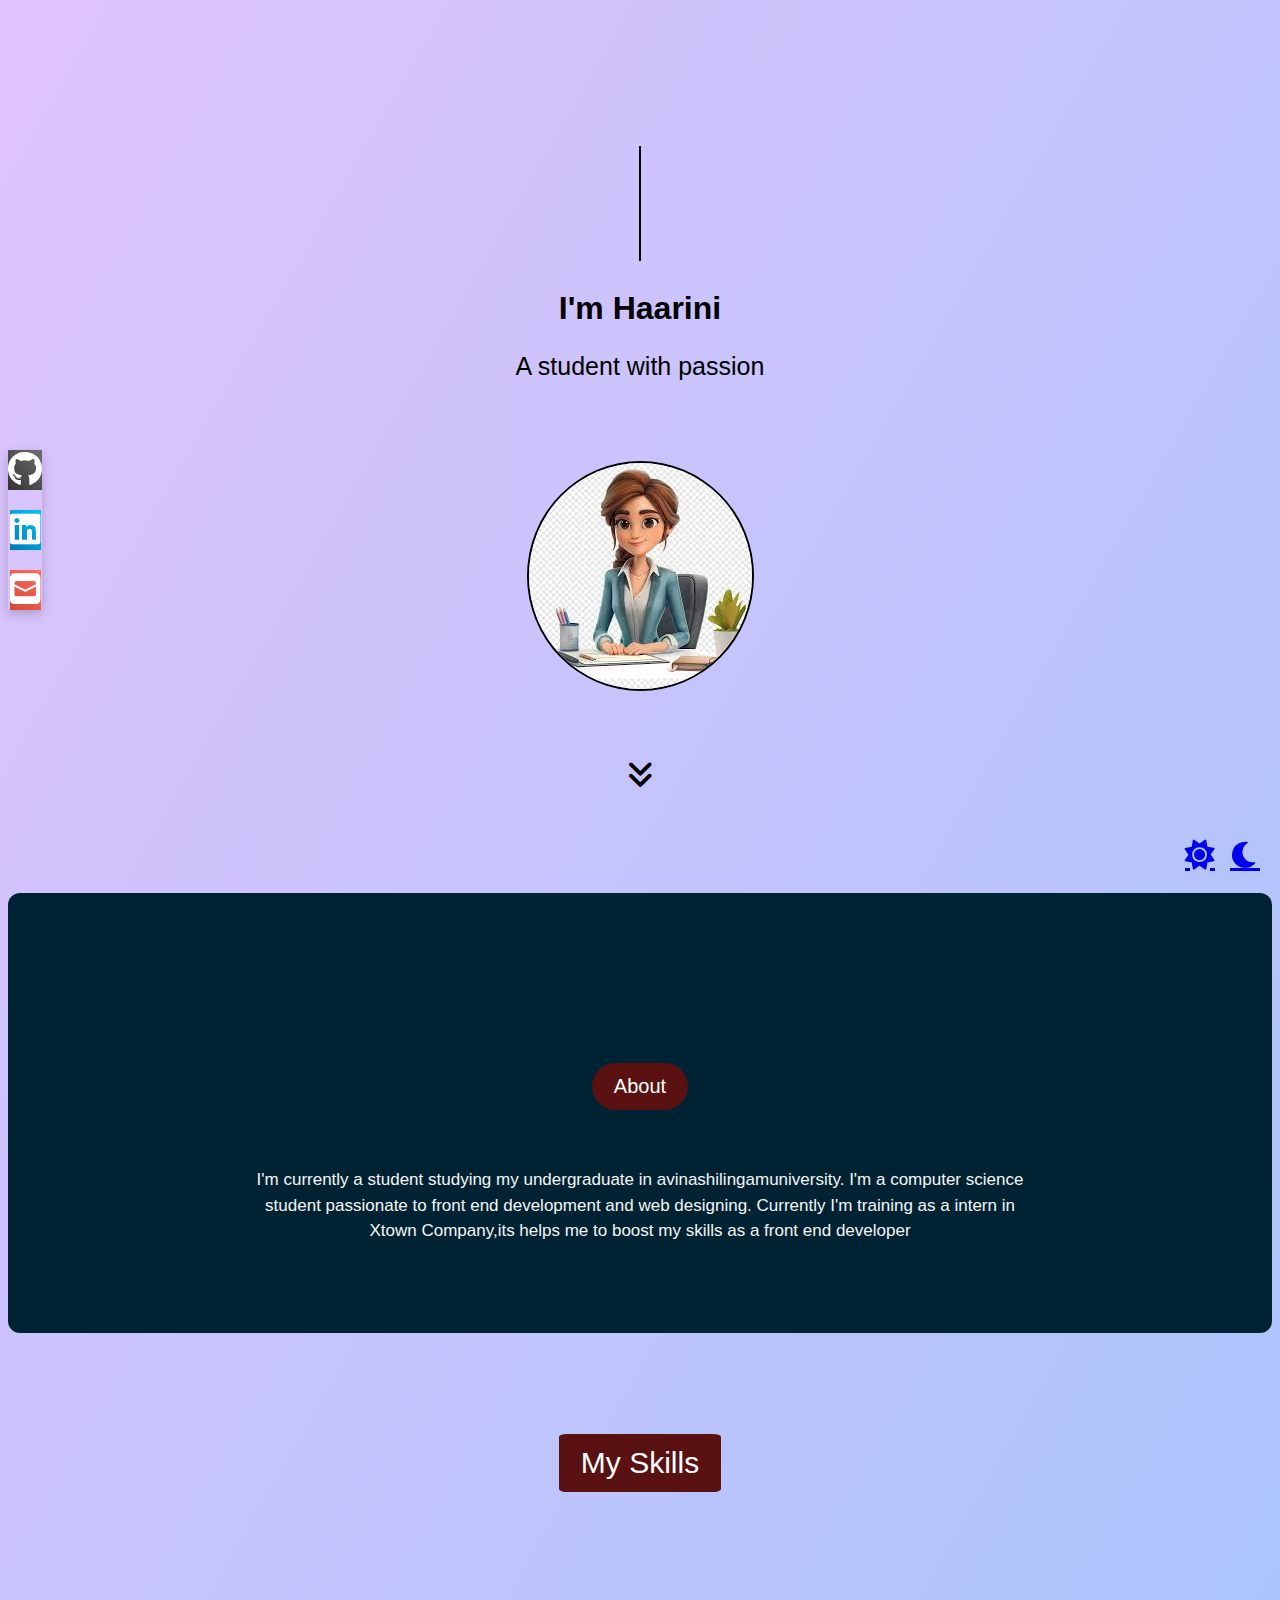
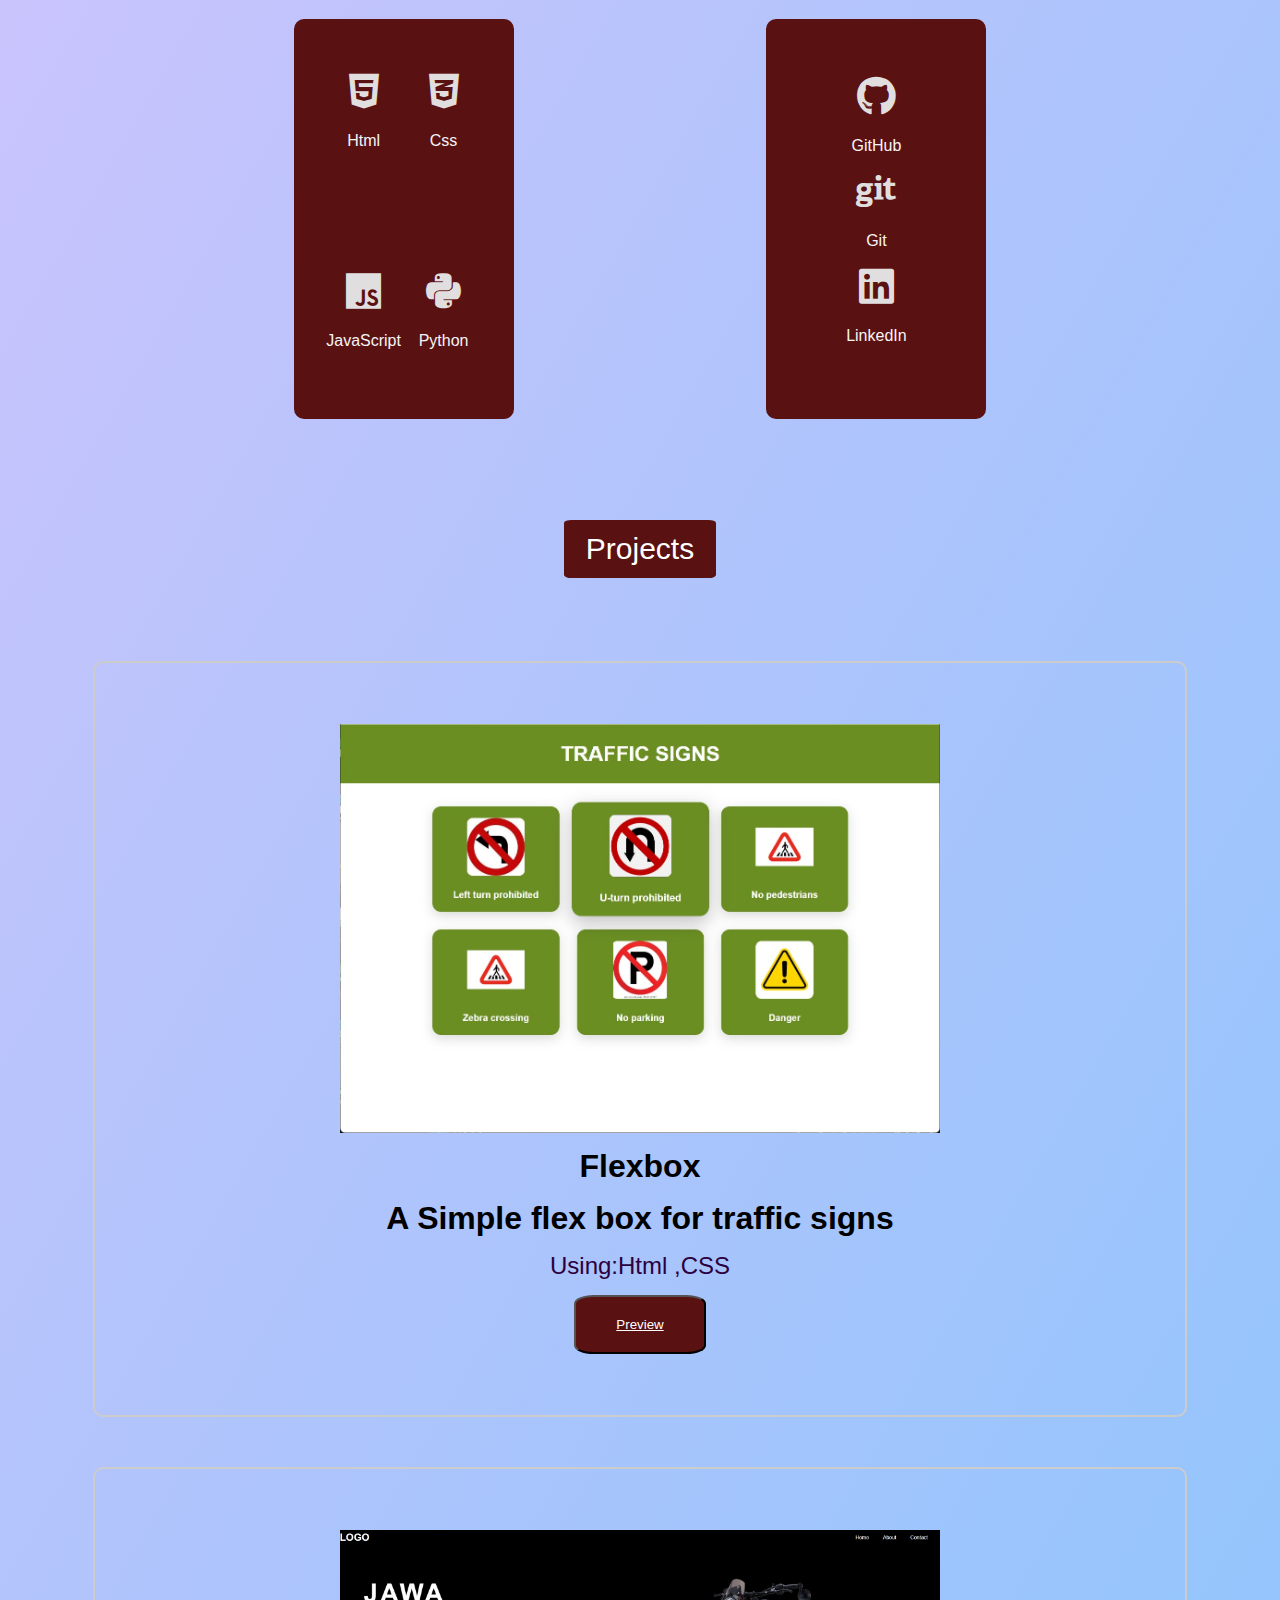
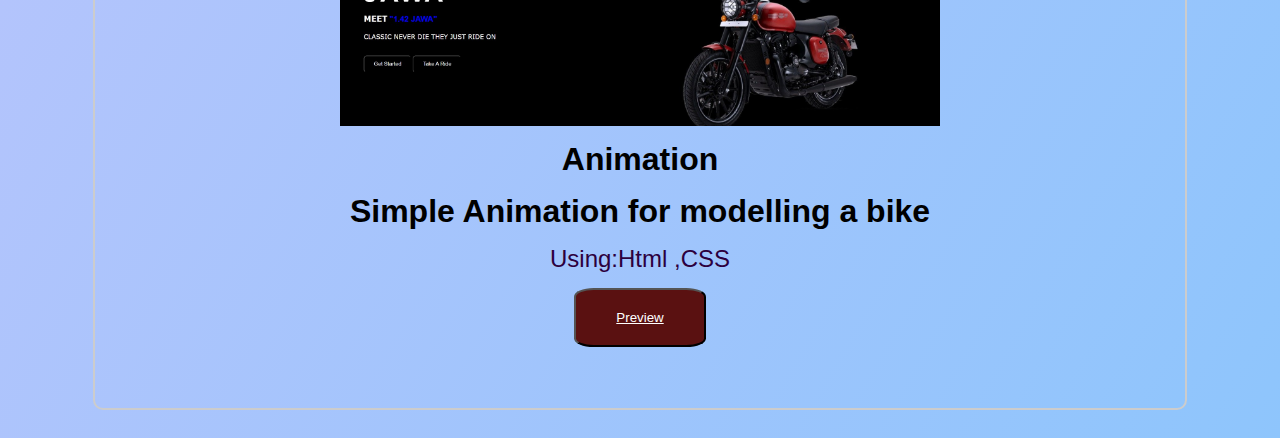
<file: index.html>
<!DOCTYPE html>
<html lang="en">
<head>
    <meta charset="UTF-8">
    <meta name="viewport" content="width=device-width, initial-scale=1.0">
    <title>portfolio</title>
    <link rel="icon" href="icon.png" type="image/png">
    <link rel="stylesheet" href="https://cdnjs.cloudflare.com/ajax/libs/font-awesome/6.0.0/css/all.min.css" integrity="sha384-...." crossorigin="anonymous" referrerpolicy="no-referrer" />
    <link rel="stylesheet" href="styles.css">
</head>

<body>
    <header class="head">
        <div id="control">
           <a id="lightmode" href="#">
            <i id="light"class="fa-solid fa-sun "></i></a>
           <a id="darkmode" href="#"> <i id="dark" class="fa-solid fa-moon "></i></a>
        </div>
    </header>
        <div class="name">
            <h1 class="h1"> 
                <span class="animate">Hello Everyone!</span></h1>
            <h1>I'm Haarini</h1>
            <p>A student with passion </p>
        </div>
         <div class="image"> 
          <img src="photo.jpg" alt="profile" class="profileimg">
        </div>
        <div class="arrow">
        <i  class="fa-solid fa-angles-down"></i>
        </div>
        <div class="about">
           <button class="btn3" >About</button>
           <p class="content">
            I'm currently  a student studying my undergraduate in avinashilingamuniversity.
             I'm a computer science student passionate to front end development and web designing.
            Currently I'm training as a intern in Xtown Company,its helps me to boost my skills as a front end developer
        </div>
        
        <button class="btn"> My Skills</button>
        <div class="container">  
          <div class="flex1"><br>
            <div class="flex3"> <i class="fa-brands fa-html5"></i>
              <p class="text">Html</p></div>
            <div class="flex3"><i class="fa-brands fa-css3-alt"></i>
              <p class="text">Css</p>
            </div>
            <div class="flex3"><i class="fa-brands fa-js"></i>
            <p class="text">JavaScript</p></div>
            <div class="flex3"><i class="fa-brands fa-python"></i>
            <p class="text">Python</p></div>
          </div>
          <div class="flex2">
            <div class="flex3"><i class="fa-brands fa-github"></i>
            <p class="text">GitHub</p></div>
            <div class="flex3"><i class="fa-brands fa-git"></i>
            <p class="text">Git</p></div>
            <div class="flex3"><i class="fa-brands fa-linkedin"></i>
            <p class="text">LinkedIn</p></div>
          </div>
        </div>
       <button class="btn"> Projects</button>
        <div class="projects-container">
        
        <div class="card1">
          <div class="card-image">
            <img src="flextask.jpg" alt="flex">
            <h3>Flexbox</h3>
            <h3>A Simple flex box for traffic signs</h3>
            <p>Using:Html ,CSS </p>
            <div class="btn2">
            <button class="btn1"><a href="https://haarinikrishnan.github.io/flex/" target="_blank">Preview</a></button>
            
          </div>
          </div>
        </div>
        <div class="card2">
          <div class="card-image">
            <img src="animatetask.jpg" alt="ani" class="img2">
           <h3>Animation</h3>
            <h3>Simple Animation for modelling a bike</h3>
            <p>Using:Html ,CSS  </p>
           <div class="btn2">
           <button class="btn1"> <a href="https://haarinikrishnan.github.io/animate/" target="_blank">Preview</a></button>
          
          </div>
        </div>
        </div>
        </div> 
        
        
        <div class="links-float">
        <a href="https://github.com/haarinikrishnan"class="github" target="_blank"><i class="fa-brands fa-github"></i></a>
        <a href="https://www.linkedin.com/in/harini-krishnan-125402349/" class="linkedin" target="_blank"><i class="fa-brands fa-linkedin"></i></a>
        <a href="mailto:haarinikrishnan20@gmail.com" class="email" target="_blank"><i class="fa-solid fa-square-envelope"></i></a>
        </div> 

        
   
   <script>

  const lightModeBtn = document.getElementById("light");
  const darkModeBtn = document.getElementById("dark");
  
  
  lightModeBtn.addEventListener("click", () => {
    document.body.classList.remove("dark");
    document.body.classList.add("light");
    localStorage.setItem("theme", "light");
   
  });


  darkModeBtn.addEventListener("click", () => {
    document.body.classList.remove("light");
    document.body.classList.add("dark");
    localStorage.setItem("theme", "dark");
   
  });

 
  window.addEventListener("DOMContentLoaded", () => {
    const savedTheme = localStorage.getItem("theme");
    if (savedTheme === "dark") {
      document.body.classList.add("dark");
      
    } else {
      document.body.classList.add("light");
      
    }
  });


 
</script>



    
</body>
</html>
</file>
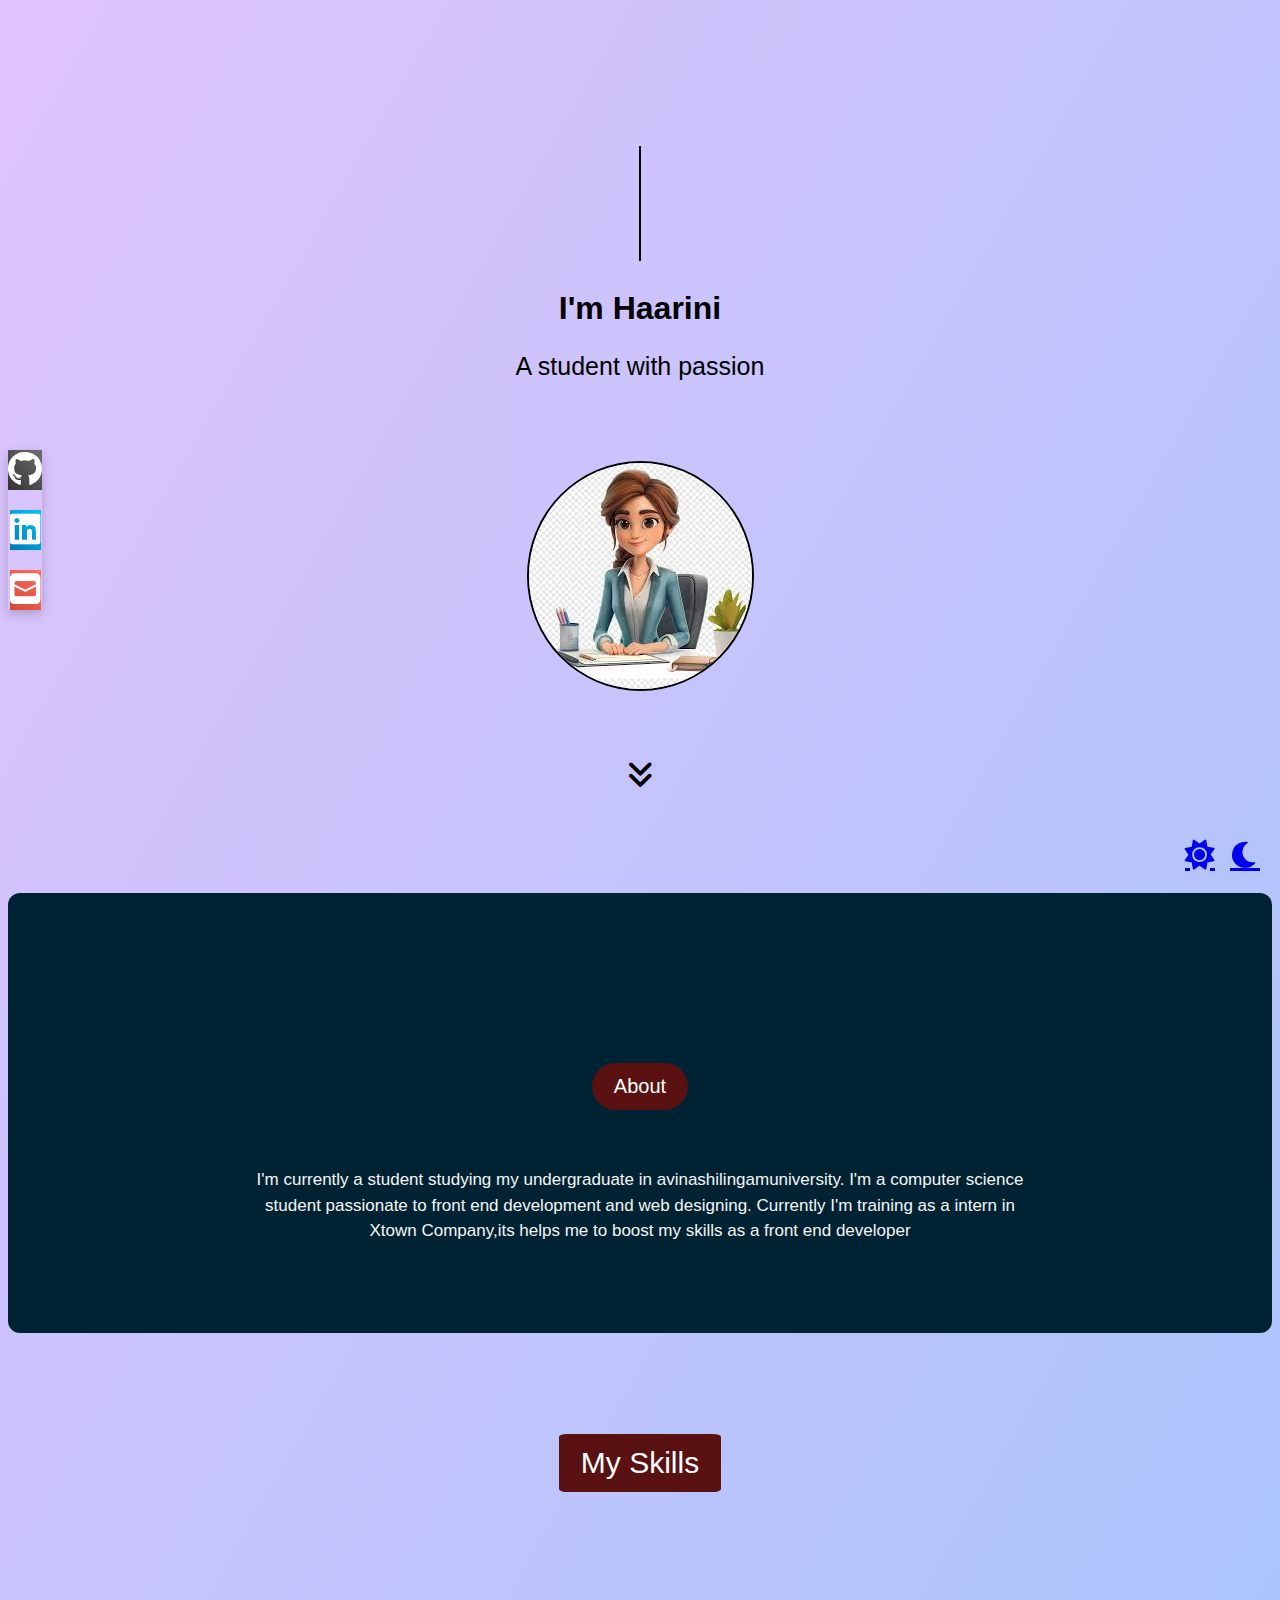
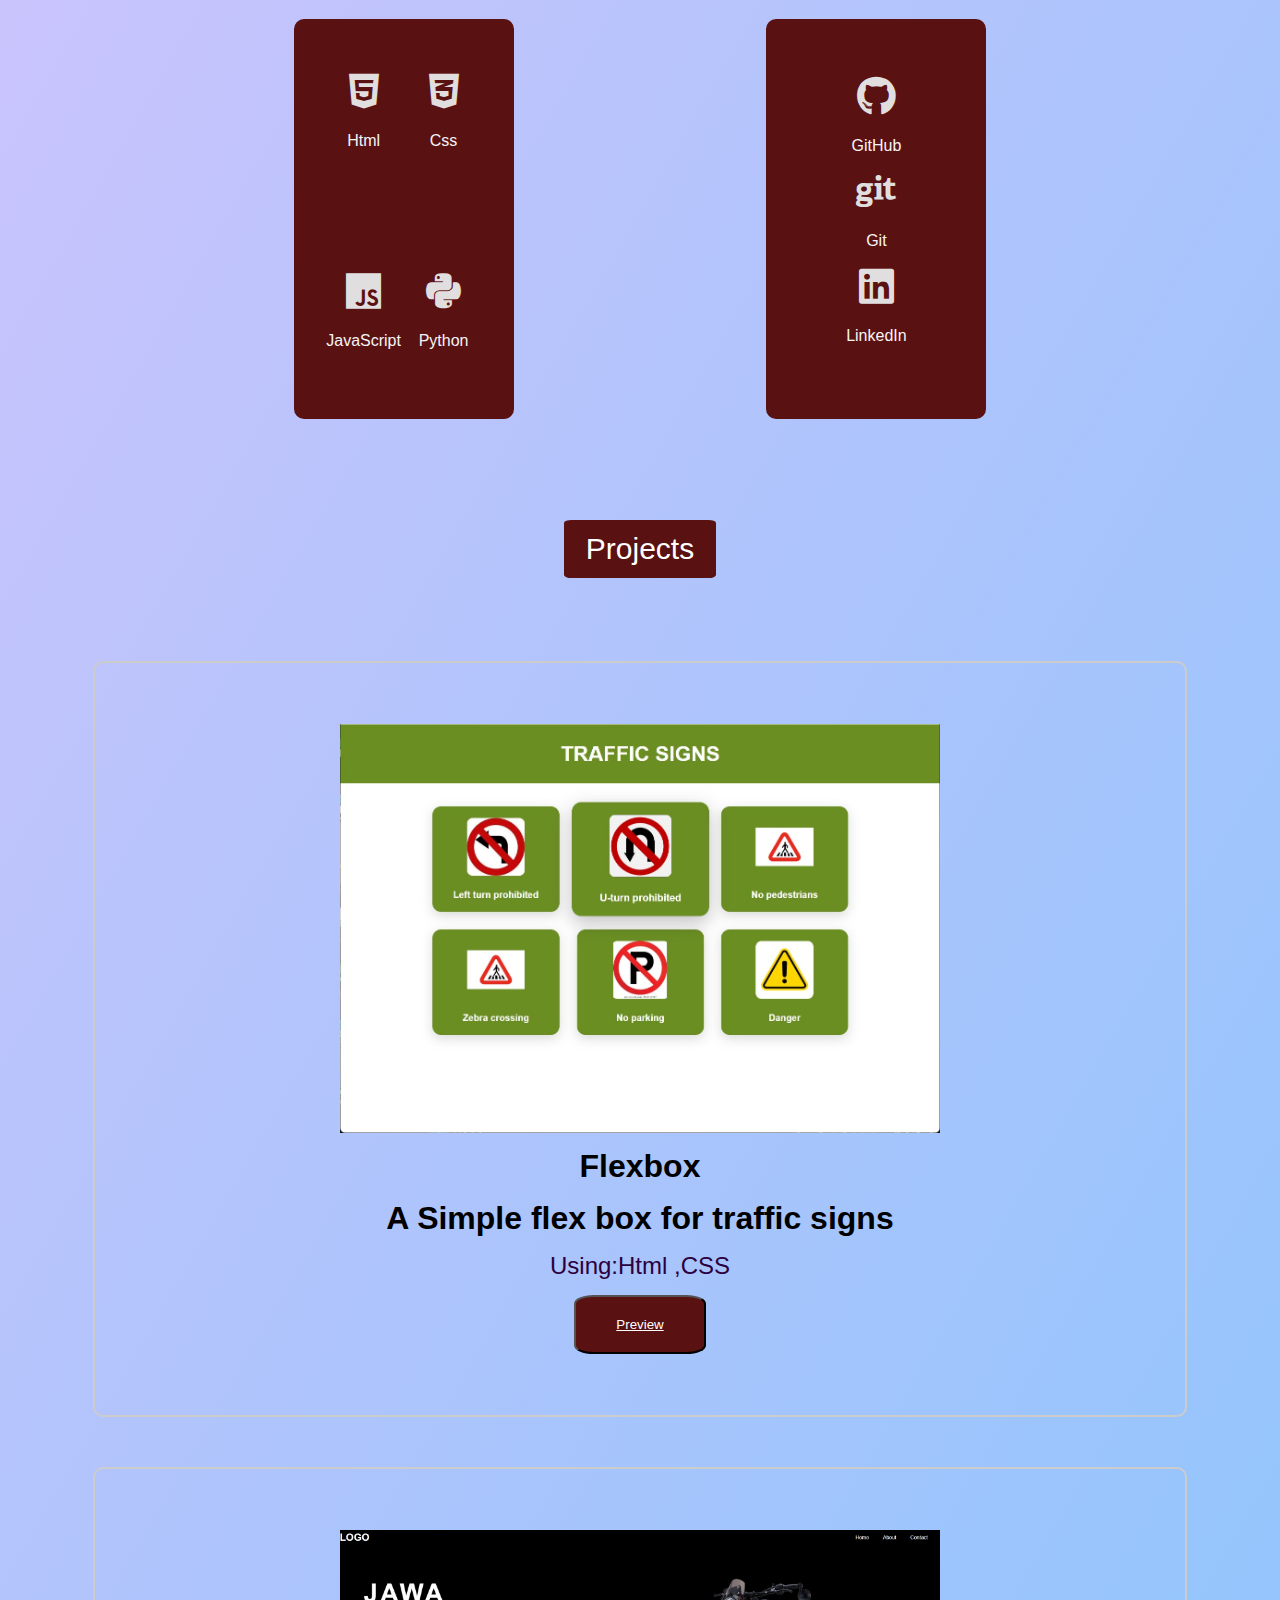
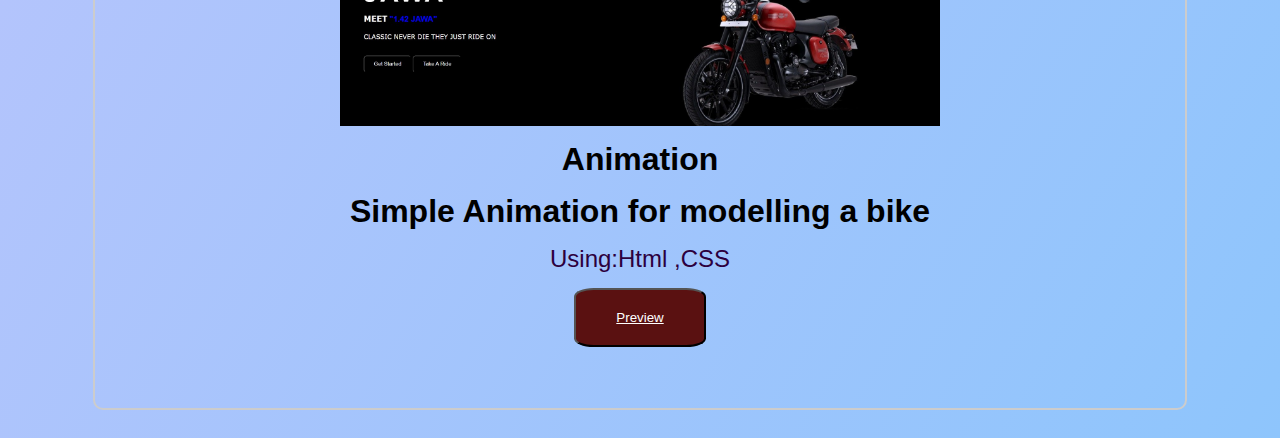
<file: index.html.html>
<!DOCTYPE html>
<html lang="en">
<head>
    <meta charset="UTF-8">
    <meta name="viewport" content="width=device-width, initial-scale=1.0">
    <title>portfolio</title>
    <link rel="icon" href="icon.png" type="image/png">
    <link rel="stylesheet" href="https://cdnjs.cloudflare.com/ajax/libs/font-awesome/6.0.0/css/all.min.css" integrity="sha384-...." crossorigin="anonymous" referrerpolicy="no-referrer" />
    <link rel="stylesheet" href="styles.css">
</head>

<body>
    <header class="head">
        <div id="control">
           <a id="lightmode" href="#">
            <i id="light"class="fa-solid fa-sun "></i></a>
           <a id="darkmode" href="#"> <i id="dark" class="fa-solid fa-moon "></i></a>
        </div>
    </header>
        <div class="name">
            <h1 class="h1"> 
                <span class="animate">Hello Everyone!</span></h1>
            <h1>I'm Haarini</h1>
            <p>A student with passion </p>
        </div>
         <div class="image"> 
          <img src="photo.jpg" alt="profile" class="profileimg">
        </div>
        <div class="arrow">
        <i  class="fa-solid fa-angles-down"></i>
        </div>
        <div class="about">
           <button class="btn3" >About</button>
           <p class="content">
            I'm currently  a student studying my undergraduate in avinashilingamuniversity.
             I'm a computer science student passionate to front end development and web designing.
            Currently I'm training as a intern in Xtown Company,its helps me to boost my skills as a front end developer
        </div>
        
        <button class="btn"> My Skills</button>
        <div class="container">  
          <div class="flex1">
            <div class="flex3"> <i class="fa-brands fa-html5"></i>
              <p class="text">Html</p></div>
            <div class="flex3"><i class="fa-brands fa-css3-alt"></i>
              <p class="text">Css</p>
            </div>
            <div class="flex3"><i class="fa-brands fa-js"></i>
            <p class="text">JavaScript</p></div>
            <div class="flex3"><i class="fa-brands fa-python"></i>
            <p class="text">Python</p></div>
          </div>
          <div class="flex2">
            <div class="flex3"><i class="fa-brands fa-github"></i>
            <p class="text">GitHub</p></div>
            <div class="flex3"><i class="fa-brands fa-git"></i>
            <p class="text">Git</p></div>
            <div class="flex3"><i class="fa-brands fa-linkedin"></i>
            <p class="text">LinkedIn</p></div>
          </div>
        </div>
       <button class="btn"> Projects</button>
        <div class="projects-container">
        
        <div class="card1">
          <div class="card-image">
            <img src="flextask.jpg" alt="flex">
            <h3>Flexbox</h3>
            <h3>A Simple flex box for traffic signs</h3>
            <p>Using:Html ,CSS </p>
            <div class="btn2">
            <button class="btn1"><a href="https://haarinikrishnan.github.io/flex/" target="_blank">Preview</a></button>
            
          </div>
          </div>
        </div>
        <div class="card2">
          <div class="card-image">
            <img src="animatetask.jpg" alt="ani" class="img2">
           <h3>Animation</h3>
            <h3>Simple Animation for modelling a bike</h3>
            <p>Using:Html ,CSS  </p>
           <div class="btn2">
           <button class="btn1"> <a href="https://haarinikrishnan.github.io/animate/" target="_blank">Preview</a></button>
          
          </div>
        </div>
        </div>
        </div> 
        
        
        <div class="links-float">
        <a href="https://github.com/haarinikrishnan"class="github" target="_blank"><i class="fa-brands fa-github"></i></a>
        <a href="https://www.linkedin.com/in/harini-krishnan-125402349/" class="linkedin" target="_blank"><i class="fa-brands fa-linkedin"></i></a>
        <a href="mailto:haarinikrishnan20@gmail.com" class="email" target="_blank"><i class="fa-solid fa-square-envelope"></i></a>
        </div> 

        
   
   <script>

  const lightModeBtn = document.getElementById("light");
  const darkModeBtn = document.getElementById("dark");
  
  
  lightModeBtn.addEventListener("click", () => {
    document.body.classList.remove("dark");
    document.body.classList.add("light");
    localStorage.setItem("theme", "light");
   
  });


  darkModeBtn.addEventListener("click", () => {
    document.body.classList.remove("light");
    document.body.classList.add("dark");
    localStorage.setItem("theme", "dark");
   
  });

 
  window.addEventListener("DOMContentLoaded", () => {
    const savedTheme = localStorage.getItem("theme");
    if (savedTheme === "dark") {
      document.body.classList.add("dark");
      
    } else {
      document.body.classList.add("light");
      
    }
  });


 
</script>



    
</body>
</html>
</file>
<file: styles.css>
body{
     font-family:'Segoe UI', sans-serif;
    }
    body.light{
        background: linear-gradient(120deg, #e0c3fc, #8ec5fc);
        color:black;
    }
    body.dark{
        background-color:black;
        color:white;
    }
    header{
        height:15px;
    }
    .arrow{
        text-align: center;
        margin-top: 5%;
        font-size: 30px;
    }
    .arrow i{
        animation: moveDown 1s infinite;
    }
    @keyframes moveDown{
            0% {
      transform: translateY(0);
      opacity: 0.6;
    }
    50% {
      transform: translateY(10px);
     opacity: 1;
    }
    100% {
      transform: translateY(0);
      opacity: 0.6;
    }

    }
    #control{
        
        margin-left: 10px;
        padding:50px 40px;
        display: flex;
         z-index: 999;   
      }
    #control a{
         font-size: 24px;
    
    }
    #control i{
        display: block;
        cursor:pointer;
        font-size: 30px;
        gap: 5%;
       }
    #lightmode{
        position: fixed;
        bottom:20px;
        right:40px;
        margin-right: 15px;
         
    }
    #darkmode{
        position: fixed;
        bottom:20px;
        right:10px;
         
    }
    

    #light,#dark {
        transition: transform 2s ease;
        padding: 10px;
    }
    #light:hover,#dark:hover{
        transform: rotate(400deg);
    }
    button{
        border-radius: 15%;
       
    }
    
    .h1,.name{
        text-align: center;
    }
    .name p{
        font-size: 25px;
    }
    .image{
        text-align: center;
        margin-top: 80px;
    }
    .profileimg{
        
        width:auto;
        height: max-content;
        border-radius: 50%;
        transition: transform 0.5s ease;
        border: 2px solid black;
       
    }
    .profileimg:hover{
        transform: scale(1.2);
        
    }
    .animate{
        display:inline-block;
        font-family: sans-serif;
        white-space: nowrap;
        margin-block-start: 8%;
        font-weight: 900em;
        font-size: 100px;
        overflow: hidden;
        border-right:2px solid ;
        width:0;
        animation: typing 2s steps(14) forwards, blink 0.7s  infinite;
    }
    @keyframes typing{
        from{
            width:0;
        }
        to{
            width:14ch;
        }
    }
    @keyframes blink{
        to{
            border-color: transparent;
        }
    } 
    .about{
       display:flex;
       flex-direction: column;
       background-color: #002333;
       color: whitesmoke;
       text-align: center;
       margin-top: 8%;
       gap:20px;
       padding:20px ;
       align-items: center;
       justify-content: center;
       height: 400px;
       border-radius: 12px;
       transition: transform 0.8s ease;
    }
    .about:hover{
        transform:scale(1.05);
    }
    .content{
       font-size: 17px;
       max-width: 800px;
       line-height: 1.5;
    }
    .btn3{
        display: block;
       margin: 20px auto;
       margin-top: 8%;
       font-size: 20px;
       text-align: center;
       align-items: center;
       justify-content: center;
       width:fit-content;
       padding: 10px 20px;
       border-radius: 25px;
       background:  rgb(90, 17, 17);
       color: white;
       border:2px solid rgb(90, 17, 17);
       transition: transform 0.8s ease; 
    }
     .btn3:hover{
        background-color:transparent ;
        transform: scale(1.05);
        
        color:rgb(90, 17, 17) ;
    }
    
   .btn{
       display: block;
       margin: 20px auto;
       margin-top: 8%;
       font-size: 30px;
       text-align: center;
       align-items: center;
       justify-content: center;
       width:fit-content;
       padding: 10px 20px;
       border-radius: 5%;
       background:  rgb(90, 17, 17);
       color: white;
       border:2px solid rgb(90, 17, 17);
       transition: transform 0.8s ease;  
    }
    .btn:hover{
        background-color:transparent ;
        transform: scale(1.1);
      
        color: #002333;
    }
    
    .container{
        display: flex;
        flex-direction: row;
        
        margin-top: 5%;
       
        text-align: center;
        align-items: center;
        justify-content: center;
        gap: 20%;
        
    }
    .flex1{
        display: flex;
        flex-direction:row ;
        margin-top: 5%;
        flex-wrap: wrap; 
        height: 400px;
        background-color: rgb(90, 17, 17);
        width:220px;
        justify-content: center;
        align-items: center;
        transition: transform 0.8s ease;
        border-radius: 10px;
    }
    .flex2{
        display: flex;
        flex-direction:column;
        margin-top: 5%;   
        background-color: rgb(90, 17, 17);
        width:220px;
        justify-content: center;
        align-items: center;
        height: 400px;
        transition: transform 0.8s ease;
        border-radius: 10px;

    }
    .flex1:hover,.flex2:hover{
        transform: scale(1.1);
    }
    .flex3{
        display: flex;  
        flex-direction: column;
        height:auto;
        width: 80px;
        
        font-size: 24px;
        justify-content: center;
        align-items: center;
        text-align: center;
        color: whitesmoke;
        
    } 
    .flex3 i {
  font-size: 40px;
  margin-bottom: 5px;
  color: #e0dede;
}
    .text{
        font-size: 16px;
    }
    .projects-container{
        display: flex;
        flex-direction: column;
        flex-wrap:nowrap;
        margin-top: 5%;
        gap: 50px;
        padding:20px 20px;
        justify-content: center;
        align-items: center;
        
    }
    .card1 {
        display: flex;
        flex-direction: row;
        flex-wrap: nowrap;
        text-align: center;
        background-color:transparent;
        border: 2px solid #cccccc;
        padding:  5% 20%;
        gap: 50%;
        border-radius: 10px;
        transition: transform 0.8s ease; 
       
    }
     .card2{
        display: flex;
        flex-direction: row;
        text-align: center;
        flex-wrap: nowrap;
        background-color:transparent;
        border: 2px solid #cccccc;
        padding:  5% 20%;
         border-radius: 10px;
        transition: transform 0.8s ease;    
    }
    .card1:hover,.card2:hover{
        transform: scale(1.1);
    }
    .card-image{
        display: flex;
        flex-direction: column;
        align-items: center;
        border-radius: 20%;
        gap: 15px;
        
    }
    .card-image  img {
        height: auto;
        max-width:600px;
        object-fit: cover;
        font-size: 2rem;
        
    }
    .card-image h3 {
            margin: 0;
            font-size: 2rem;
    }
    .card-image p{
        font-size: 1.5rem;    
        margin: 0;
        color:#2c003e;
    }
    .btn2{
        display: flex;
        flex-wrap: wrap;
        gap:10px
    }
    .btn1{
         background-color:rgb(90, 17, 17);;
        width:auto;
        padding: 20px 40px;
        transition: transform 0.8s ease; 
    }
    .btn1 a{
       
        color: white;
    }
    .btn1:hover{
        transform: scale(1.05);
        opacity: 0.9;
    } 
   
    .links-float{
        position: fixed;
        top: 50%;
        font-size: 35px;
        z-index: 1000;
        transition: transfrom 0.3s ease;
        box-shadow: 0 4px 10px rgba(0,0,0,0.2);
        display: flex;
        flex-direction: column;
        justify-content: center;
        align-items: center;
        gap:20px;


        
    }
    .github:hover,.linkedin:hover,.email:hover,.links-float a:hover{
            transform: scale(1.1);
            
    }
    .links-float a{
        color: white;
    }
    .github{
        bottom: 140px;
         background: linear-gradient(45deg, #333, #6e6e6e);
       
        transition: transfrom 0.3s ease;
    }
    .linkedin{
        bottom:140px;
        background: linear-gradient(45deg, #0077B5, #00c6ff);
        transition: transfrom 0.3s ease;
    }
    .email{
        background: linear-gradient(45deg, #D44638, #ff6f61);
    
        transition: transfrom 0.3s ease;
    }
   @media screen and (max-width: 576px) {
  .about {
    padding: 20px 15px;
  }

  .content {
    font-size: 16px;
  }

  .btn3 {
    width: 100%;
    max-width: 200px;
  }
}
</file>
